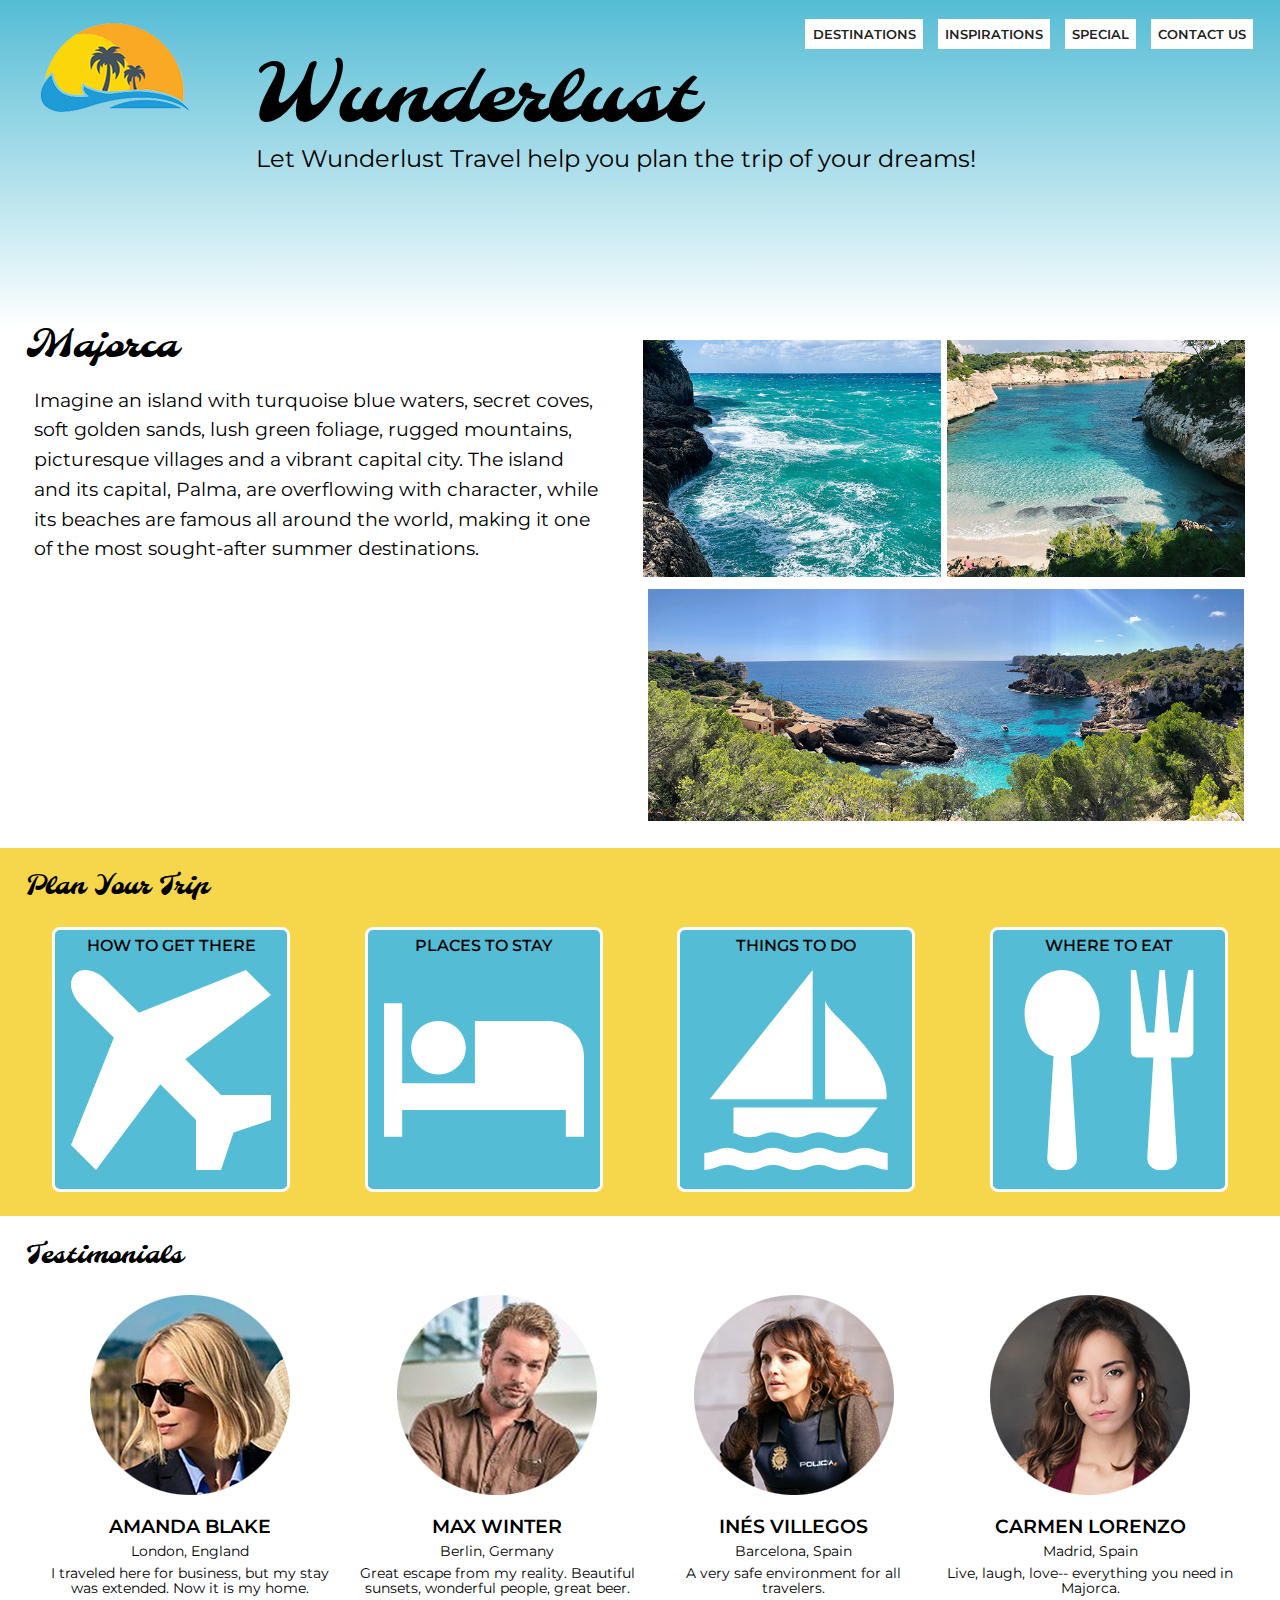
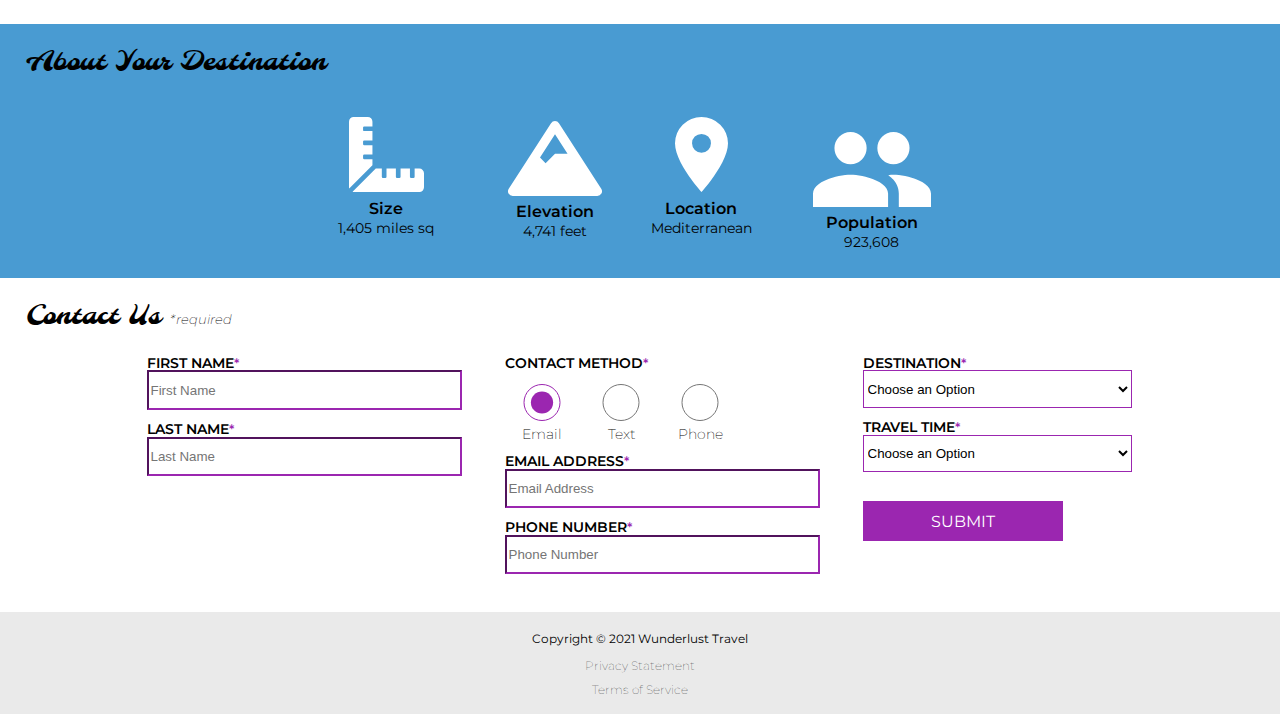
<file: index.html>
<!DOCTYPE html>
<html lang="en">
    <head>
        <meta charset="utf-8">
        <meta name="viewport" content="width=device-width, initial-scale=1">
        <meta name="author" content="Jessica Barnett, Christina Carrasquilla">
        <meta name="description" content="Let Wunderlust Travel take you to beautiful Majorca this year! Majorca is a beautiful island and offers beauty and fun to its visitors">
        <meta name="keywords" content="travel, majorca, beach, island, vacation, destination, getaway, restaurants in majorca, entertainment in majorca, testimonials from visitors">
        <title>Wunderlust Travel</title>
        <meta name="robots" content="index,follow">

        <!-- ~~~~~~~~~~ TWITTER CARD TAGS ~~~~~~~~~~ -->
        <meta name="twitter:card" content="summary_large_image">
        <meta name="twitter:site" content="@wunderlusttravel">
        <meta name="twitter:creator" content="@wunderlusttravel">
        <meta name="twitter:title" content="Wunderlust Travel: Majorca">
        <meta name="twitter:description" content="Let Wunderlust Travel take you to beautiful Majorca this year! Majorca is a beautiful island and offers beauty and fun to its visitors">
        <meta name="twitter:image" content="https://wunderlusttravel.com/images/majorca-cove.png">

        <!-- ~~~~~~~~~~ OPEN GRAPH META TAGS ~~~~~~~~~~ -->
        <meta property="og:title" content="See Majorca with Wunderlust Travel">
        <meta property="og:type" content="website">
        <meta property="og:image" content="https://wunderlusttravel.com/images/majorca-cove.png">
        <meta property="og:url" content="https://wunderlusttravel.com/majorca">
        <meta property="og:description" content="Let Wunderlust Travel take you to beautiful Majorca this year! Majorca is a beautiful island and offers beauty and fun to its visitors">
        <!-- ~~~~~~~~~~FAVICON ~~~~~~~~~~ -->
        <link rel="shortcut icon" href="images/favicon.png">

        <!-- ~~~~~~~~~~ GOOGLE FONTS ~~~~~~~~~~ -->
        <link rel="preconnect" href="https://fonts.googleapis.com">
        <link rel="preconnect" href="https://fonts.gstatic.com" crossorigin>
        <link href="https://fonts.googleapis.com/css2?family=Molle:ital@1&family=Montserrat:wght@400;600&display=swap" rel="stylesheet">
        <link href="styles.css" rel="stylesheet">
    </head>
    <body>
        <a id="skip" href="#main-content">Skip to Main Content</a>
        <!-- styling skip links: https://webaim.org/techniques/css/invisiblecontent/ -->
        <header>
            <a href="index.html" id="logo"><img src="images/logo.png" alt="The Wunderlust logo shows blue waves and the outline of two palm trees against an orange sun"></a>
            <h1>Wunderlust</h1>
			<p>Let Wunderlust Travel help you plan the trip of your dreams!</p>			
            <nav>
                <div id="menu-toggle">
                    <!-- responsive menu code from (with changes made to match mockups): https://css-tricks.com/three-css-alternatives-to-javascript-navigation/ -->
                    <h2 class="sr-only">Main Navigation</h2>
                    <!-- hidden but accessible headings from: https://webaim.org/techniques/css/invisiblecontent/ -->
                    <input name="toggle" id="toggle" type="checkbox">
                    <label for="toggle">Menu</label>
                    <ul>
                        <li class="active"><a href="#">Destinations</a></li>
                        <li><a href="#">Inspirations</a></li>
                        <li><a href="#">Special</a></li>
                        <li><a href="#">Contact Us</a></li>
                    </ul>
                </div>
            </nav>
        </header>
        <main id="main-content">
            <article>
                <div id="intro">  
                    <h2>Majorca</h2>
                    <p>Imagine an island with turquoise blue waters, secret coves, soft golden sands, lush green foliage, rugged mountains, picturesque villages and a vibrant capital city. The island and its capital, Palma, are overflowing with character, while its beaches are famous all around the world, making it one of the most sought-after summer destinations.</p>
                    <div id="img-grid">
                        <img src="images/majorca-waves.png" alt="Turquoise blue waters with white wave caps crashing against a rock cliff">
                        <img src="images/majorca-beach.png" alt="A calm cove with turquoise waters calmly lapping at a light sand beach">
                        <picture>
                            <source srcset="images/majorca-cove-small.png"
                                media="(max-width: 500px)">
                            <img src="images/majorca-cove.png" alt="Deep blue water leading to the horizon with the island and trees in the foreground">
                        </picture>
                    </div>
                </div>  
                <section id="plan">
                    <h3>Plan Your Trip</h3>
                    <div id="plan-svg">
                        <section>
                            <h4>How to Get There</h4>
                            <a href="#" title="Search for flights">
                                <img src="images/get.svg" alt="airplane icon">
                            </a>
                        </section>      
                        <section>
                            <h4>Places to Stay</h4>
                            <a href="#" title="Search for hotels">
                                <img src="images/stay.svg" alt="bed icon">
                            </a>
                        </section>
                        <section>
                            <h4>Things to Do</h4>
                            <a href="#" title="Search for Activities">
                                <img src="images/do.svg" alt="sailboat icon">
                            </a>                     
                        </section>    
                        <section>
                            <h4>Where to Eat</h4>
                            <a href="#" title="Search for Restaurants">
                                <img src="images/eat.svg" alt="fork and spoon icon">                         
                            </a>
                        </section>
                    </div>   
                </section>
                <section id="testimonials">
                    <h3>Testimonials</h3>
                    <div>
                        <section>
                            <img src="images/miranda-blake.png" alt="Miranda Blake has a blonde bob and is wearing dark sunglasses">
                            <h4>Amanda Blake</h4>
                            <p>London, England</p>
                            <q>I traveled here for business, but my stay was extended. Now it is my home.</q>
                        </section>
                        <section>
                            <img src="images/max-winter.png" alt="Max Winter has dark blonde hair and a trimmed beard and mustache">
                            <h4>Max Winter</h4>
                            <p>Berlin, Germany</p>
                            <q>Great escape from my reality. Beautiful sunsets, wonderful people, great beer.</q>
                        </section>
                        <section>
                            <img src="images/ines-villegoes.png" alt="Ines Villegos has shoulder-length, wavy, brown hair and is wearing a brown sweater"> 
                            <h4>Inés Villegos</h4> 
                            <p>Barcelona, Spain</p>
                            <q>A very safe environment for all travelers.</q>
                        </section>
                        <section>
                            <img src="images/carmen-lorenzo.png" alt="Carmen Lorenzo has long, dark brown hair and is wearing gold hoop earrings">
                            <h4>Carmen Lorenzo</h4> 
                            <p>Madrid, Spain</p>
                            <q>Live, laugh, love-- everything you need in Majorca.</q>
                        </section>
                    </div>
                </section>
                <section id="about">
                    <h3>About Your Destination</h3>
                    <div>
                        <section>
                            <img src="images/size.svg" alt="ruler icon">
                            <h4>Size</h4> 
                            <p>1,405 miles sq</p>
                        </section>
                        <section>
                            <img src="images/elevation.svg" alt="mountain icon">
                            <h4>Elevation</h4> 
                            <p>4,741 feet</p>
                        </section>
                        <section>
                            <img src="images/location.svg" alt="location pin icon">
                            <h4>Location</h4> 
                            <p>Mediterranean</p>
                        </section>
                        <section>
                            <img src="images/population.svg" alt="people icon">
                            <h4>Population</h4>
                            <p>923,608</p>
                        </section>
                    </div>  
                </section>
                <section id="contact">
                    <h3>Contact Us <span class="form-required">*required</span></h3>
                    <form method="post" action="https://wp.zybooks.com/form-viewer.php">
                        <div id="names">
                            <label for="fName">First Name<span class="required">*</span></label>
                            <input type="text" name="fName" id="fName" autocomplete="given-name" placeholder="First Name" required>
                            <!-- custom input styles from https://moderncss.dev/custom-css-styles-for-form-inputs-and-textareas/ -->
                            <label for="lName">Last Name<span class="required">*</span></label>
                            <input type="text" name="lName" id="lName" autocomplete="family-name" placeholder="Last Name" required>
                        </div>
                        <div id="nums">
                            <fieldset>
                                <legend>Contact Method<span class="required">*</span></legend>
                                <!-- custom radio button styles from https://moderncss.dev/pure-css-custom-styled-radio-buttons/ -->
                                <label for="prefEmail">
                                    <span class="radio-input">
                                        <input type="radio" name="contactPref" id="prefEmail" required checked>
                                        <span class="radio-control"></span>
                                    </span>
                                    <span class="radio-label">Email</span>
                                </label>
                                <label for="prefText">
                                    <span class="radio-input">
                                        <input type="radio" name="contactPref" id="prefText">
                                        <span class="radio-control"></span>
                                    </span>
                                    <span class="radio-label">Text</span>
                                </label>
                                <label for="prefPhone">
                                    <span class="radio-input">
                                        <input type="radio" name="contactPref" id="prefPhone">
                                        <span class="radio-control"></span>
                                    </span>
                                    <span class="radio-label">Phone</span>
                                </label>
                            </fieldset>
                            <label for="email">Email Address<span class="required">*</span></label>
                            <input type="email" name="email" id="email" autocomplete="email" placeholder="Email Address" required>
                            <label for="phone">Phone Number<span class="required">*</span></label>
                            <input type="tel" name="phone" id="phone" autocomplete="tel" placeholder="Phone Number" required>
                        </div>
                        <div id="selects">
                            <!-- custom select styles from: https://moderncss.dev/custom-select-styles-with-pure-css/ -->
                            <label for="destination">Destination<span class="required">*</span></label>
                            <div class="custom-select">
                                <select name="destination" id="destination" required>
                                    <option value="" disabled selected>Choose an Option</option>
                                    <option value="barcelona">Barcelona</option>
                                    <option value="granada">Granada</option>
                                    <option value="ibiza">Ibiza</option>
                                    <option value="madrid">Madrid</option>
                                    <option value="majora">Majora</option>
                                    <option value="seville">Seville</option>
                                    <option value="tenerife">Tenerife</option>
                                    <option value="valencia">Valencia</option>
                                </select>
                                <span class="focus"></span>
                            </div>  
                            <label for="travelTime">Travel Time<span class="required">*</span></label>
                            <div class="custom-select">
                                <select name="travelTime" id="travelTime" required>
                                    <option value="" disabled selected>Choose an Option</option>
                                    <option value="fall">Fall</option>
                                    <option value="winter">Winter</option>
                                    <option value="spring">Spring</option>
                                    <option value="summer">Summer</option>
                                    <option value="flexible">Flexible</option>
                                </select>
                                <span class="focus"></span>
                            </div> 
                            <input type="submit" name="mySubmit" id="mySubmit" value="Submit">
                        </div>
                    </form>
                </section>
            </article>
        </main>
        <footer>
            <p>Copyright &copy; 2021 Wunderlust Travel</p>
            <a href="#">Privacy Statement</a>
            <a href="#">Terms of Service</a>
        </footer>
    </body>
</html>
</file>
<file: styles.css>
/* Maia Gutierrez */

/* http://meyerweb.com/eric/tools/css/reset/ 
   v2.0 | 20110126
   License: none (public domain)
*/

html, body, div, span, applet, object, iframe,
h1, h2, h3, h4, h5, h6, p, blockquote, pre,
a, abbr, acronym, address, big, cite, code,
del, dfn, em, img, ins, kbd, q, s, samp,
small, strike, strong, sub, sup, tt, var,
b, u, i, center,
dl, dt, dd, ol, ul, li,
fieldset, form, label, legend,
table, caption, tbody, tfoot, thead, tr, th, td,
article, aside, canvas, details, embed, 
figure, figcaption, footer, header, hgroup, 
menu, nav, output, ruby, section, summary,
time, mark, audio, video {
	margin: 0;
	padding: 0;
	border: 0;
	font-size: 100%;
	font: inherit;
	vertical-align: baseline;
}
/* HTML5 display-role reset for older browsers */
article, aside, details, figcaption, figure, 
footer, header, hgroup, menu, nav, section {
	display: block;
}
body {
	line-height: 1;
}
ol, ul {
	list-style: none;
}
blockquote, q {
	quotes: none;
}
blockquote:before, blockquote:after,
q:before, q:after {
	content: '';
	content: none;
}
table {
	border-collapse: collapse;
	border-spacing: 0;
}

/* Font Imports */
@import url('https://fonts.googleapis.com/css2?family=Molle&family=Montserrat&display=swap');

/* Root Styles / Branded Color Variables */
:root {
    --yellow: #F6D64A;
    --teal: #55BCD5;
    --purple: #9B26B0;
    --blue: #499BD2;
    --dark-gray: #222;
    --light-gray: #EAEAEA;
    --white: #fff;
    --black: #000;
}

:focus {
    background-color: var(--yellow  );
    border-color: var(--dark-gray);
    border-width: 4px;
}

/* Branded Font Styles */
h1, h2, h3 {
    font-family: 'Molle', cursive;
}
h4, p, q, small, nav, button, form {
    font-family: 'Montserrat', sans-serif;
}


body {
    font-family: Arial, sans-serif;
}

p {
    line-height: 1.55em;
}

/* Screen Reader Accessible Only*/
#skip, .sr-only {
position:absolute;
left:-10000px;
top:auto;
width:1px;
height:1px;
overflow:hidden;
}

/* Header Styles */
header {
    background-image: linear-gradient(var(--teal), white); 
    display: grid;
    grid-template-columns: 1fr 1fr;
    grid-template-rows: auto;
    padding-bottom: 3em;
}

header img {
    grid-column: 1;
    grid-row: 1;
    padding-bottom: 1em;
    width: 90%;
    padding-top: 1em;
}

nav {
    grid-column: 2;
    grid-row: 1;
    text-transform: uppercase;
    font-family: 'Montserrat', sans-serif;
    margin-top: 0;
}

nav a {
    text-decoration: none;
}

nav li {
    margin-top: .2em;
}

#menu-toggle label {
    background-color: var(--yellow);
    display: block;
    width: 5em;
    font-size: 1.5em;
    font-weight: 400;
    padding: .2em;
}

#menu-toggle a {
    text-decoration: none;
    text-align: center;
    color: var(--dark-gray);
}

#menu-toggle a:hover {
    color: var(--black);
    background-color: var(--yellow);
}

#menu-toggle label:hover {
    color: var(--white);
    background-color: var(--black);
}

[type="checkbox"] {
    width: 1px;
    height: 1px;
    visibility: hidden;
}

h1 {
    grid-column: span 2;
    grid-row: 2;
    padding-left: .5em;
    padding-bottom: .25rem;
    font-size: 2.85em;
    margin-top: .5em;

}

header p {
    grid-column: span 2;
    grid-row: 3;
    padding-left: 2em;
    padding-right: 1em;
 } 

/* Intro Styles */
#intro {
    background-color: var(--white);
}

h2 {
    padding-left: .75em;
    font-size: 2.35em;
    font-weight: 300;
    padding-bottom: .25em;
}

#intro p {
    padding-left: 1.75em;
    padding-right: 2em;
}

#img-grid {
    display: grid;
    grid-template-columns: 1fr;
    grid-template-rows: repeat (3, 1fr);
    justify-items: center;
    align-items: center;
}

#img-grid img {
    padding-top: .75em;
}

#img-grid:last-child {
    padding-bottom: 1.5em;
}

/* Plan Your Trip Styles */
#plan {
    background-color: var(--yellow);
    padding-bottom: 1em;
}

h3 {
    font-size: 1.65em;
    padding-left: 1em;
    padding-bottom: 1em;
    padding-top: 1em;
}

#plan img {
    background-color: #55BCD5;
    padding: 1em;
}

#plan-svg {
    justify-content: center;
    align-content: center;
}

#plan section {
    background-color: var(--teal);
    padding-top: .5em;
    max-width: 280px;
    align-content: center;
    text-align: center;
    font-weight: 550;
    text-transform: uppercase;
    margin-bottom: .5em;
    border-radius: 8px;
    border: solid white;
    display: block;
    margin-left: auto;
    margin-right: auto;
}


/* Testimonials Styles */
#testimonials section {
    align-content: center;
    text-align: center;
    display: block;
    margin-left: auto;
    margin-right: auto;
    padding-bottom: 2em;
    max-width: 300px;
}

#testimonials h4 {
    padding-top: 1em;
    font-size: 1.35em;
    font-weight: 600;
    text-transform: uppercase;
}

#testimonials p {
    padding: .25em;
}


/* About Styles */
#about {
    background-color: var(--blue);
    width: 100%;
    padding-bottom: 1em;
}

#about div {
    display: grid;
    grid-template-columns: 1fr 1fr;
    grid-template-rows: 1fr 1fr;
    text-align: center;
    justify-items: center;
    align-items: center;
}

#about img {
    width: 50%;
}

#about section {
    padding-bottom: .5em;
}

#about section:nth-of-type(2) {
    padding-top: .4em;
}

#about section:last-of-type {
    padding-top: 1.8em;
}

#about h4 {
    padding-top: .5ch;
    font-weight: 600;
}

#about p {
    font-size: .9em;
}


/* Contact Styles */
#contact {
    padding-bottom: 1.5em;
}

.form-required {
    font-family: 'Montserrat';
    font-size: .5em;
    font-style: italic;
    font-weight: 200;
}

form {
    display: block;
    margin: 0 auto;
    max-width: 300px;
    padding-left: 2em;
}

input, label, fieldset {
    display: block;
    width: 86%;
}

input {
    height: 2.5em;
    margin-bottom: 1em;
    border-color: var(--purple);
    border-radius: 0;
}

label, legend {
    font-size: .85em;
    text-transform: uppercase;
    font-weight: 600;
}

form .required {
    display: inline-block;
    color: var(--purple);
    font-size: .95em;
}

legend {
    padding-bottom: 1em;

}

fieldset label {
    font-weight:200;
    text-transform: none;
    width: 100%;
    max-width: 75px;
    padding-bottom: 1em;
    display: inline-block;
    text-align: center;
}

fieldset input {
    height: 2.8em;
    margin-left: 0;
    max-width: 50px;
    justify-content: center;
    align-content: center;
    margin: 0 auto;
    margin-bottom: .5em;
}

#prefEmail, #prefText, #prefPhone {
    accent-color: var(--purple);
}

#destination, #travelTime {
    border-radius: 0;
    border-color: var(--purple);
    max-width: 300px;
    width: 89%;
    height: 2.8em;
    background-color: var(--white);
    margin-bottom: 1em;
}

#mySubmit {
    background-color: var(--purple);
    color: var(--white);
    font-family: 'Montserrat', sans-serif;
    text-transform: uppercase;
    margin-top: 1em;
    font-size: 1em;
    border: none;
}
#mySubmit:focus {
    border-color: var(--yellow);
    border-width: 2px;
}

/* Footer Styles */
footer {
    background-color: var(--light-gray);
    padding-top:1.5em;
    padding-bottom:1.5em;
    text-align: center;
    font-size: .75em;
}

footer a {
    display: flex;
    flex-direction: column;
    text-decoration: none;
    padding-top: 1em;
    color: var(--dark-gray);
    font-family: 'Montserrat', sans-serif;
    font-weight: 100;
}









@media screen and (min-width:501px) {
/* Header Styles */
input[type="checkbox"], #menu-toggle label{
    max-width: 1px;
    max-height: 1px;
    visibility: hidden;
}

header {
    display: grid;
    grid-template-columns: 1fr 1fr 1fr;
    grid-template-rows: 1fr 1fr 1fr;
}

header img {
    width: 100%;
    max-width: fit-content;
    min-width: 100px;
}

h1 {
    grid-column: 2;
    grid-row: 1;
    padding-left:0;
    padding-bottom: 0;
    font-size: 3.8em;
    padding-top: .25em;
}

header p {
    grid-column: 2/4;
    grid-row: 2;
    padding-left: 0;
    margin: 0;
    font-size: 1.5em;
}

nav {
    grid-column: 1/4;
    grid-row: 3;
    margin: 0 auto;
    font-weight: 600;
    padding-top: 0;
    margin-top: 0;
}

nav li {
    display: inline-block;
    flex-direction: row;
    justify-content: center;
    align-content: space-around;
    padding-left: 1em;
    font-size: 85%;
}

nav a {
    color: var(--dark-gray);
    background-color: var(--white);
    padding: .55em;
    margin-top: 0;
}

nav a:focus, nav a:hover {
    background-color: var(--yellow);
}


/* Majorca Gallery Styles */
#img-grid {
    grid-template-columns: 1fr 1fr;
    grid-template-rows: 2;
    justify-items: center;
    align-items: center;
    max-width: 974px;
    margin: 0 auto;
}

#img-grid img:first-of-type {
    grid-row: 1;
    grid-column: 1;
    width: 98%;
}

#img-grid img:nth-of-type(2) {
    grid-row: 1;
    grid-column: 2;
    width: 98%;
}

#img-grid picture {
    grid-row: 2;
    grid-column: span 2;
    width: 100%;
    margin-left: 1em;
}

/* Plan Styles */
#plan-svg {
    display: grid;
    grid-template-columns: 1fr 1fr;
    grid-template-rows: 1fr 1fr;
    max-width: 700px;
    margin: 0 auto;
}

/* Testimonials */
#testimonials div {
    display: grid;
    grid-template-columns: 1fr 1fr;
    grid-template-rows: 1fr 1fr;
    gap: .5em;
    font-size: 90%;
    justify-items: center;
    align-items: center;
}

/* About Styles */
#about div {
    display: flex;
    flex-direction: row;
    margin-left: 1.3em;
    justify-content: center;
    align-items: center;
}


/* Form Styles */
form {
    max-width: 700px;
}

#mySubmit {
    max-width: 200px;
}

}






@media screen and (min-width:976px) {
    /* Header Styles */
    header {
        grid-template-columns: 1fr 2fr 2fr;
        grid-template-rows: 1fr 1fr;
    }

    nav {
        grid-column: 3;
        grid-row: 1;
        font-size: .8em;
        font-weight: 600;
        padding-left: none;
        padding-top: none;
    }

    /* Plan Styles */
    #plan-svg {
        display: flex;
        flex-direction: row;
        max-width: 1250px;
        margin: 0 auto;
    }

    /* Testimonials */
    #testimonials div {
        display: flex;
        flex-direction: row;
        max-width: 1200px;
        margin: 0 auto;
    }

    #testimonials section {
        max-width: 25%;
    }

    /* Contact Styles */
    form {
        display: grid;
        grid-template-columns: repeat (3, 1fr);
        grid-template-rows: auto;
        max-width: 1019px;
    }

    #names {
        grid-column: 1;
    }

    #nums {
        grid-column: 2;
    }
    
    #selects, #mySubmit {
        grid-column: 3;
    }
}








@media screen and (min-width: 1200px) {

    /* Header Styles */
    h1 {
        font-size: 5em;
    }

    nav a {
        font-size: 1.2em;
    }

    /* Intro Styles */
    #intro {
        display: grid;
        grid-template-columns: 1fr 1fr;
        grid-template-rows: auto;
    }

    #intro p {
        padding-top: 3em;
        font-size: 1.2em;
    }

    #intro h2, #intro p {
        grid-column: 1;
        grid-row:1;
    }

    #img-grid {
        grid-column: 2;
        grid-row: 1;
        padding-right: 2em;
    }
}
</file>
